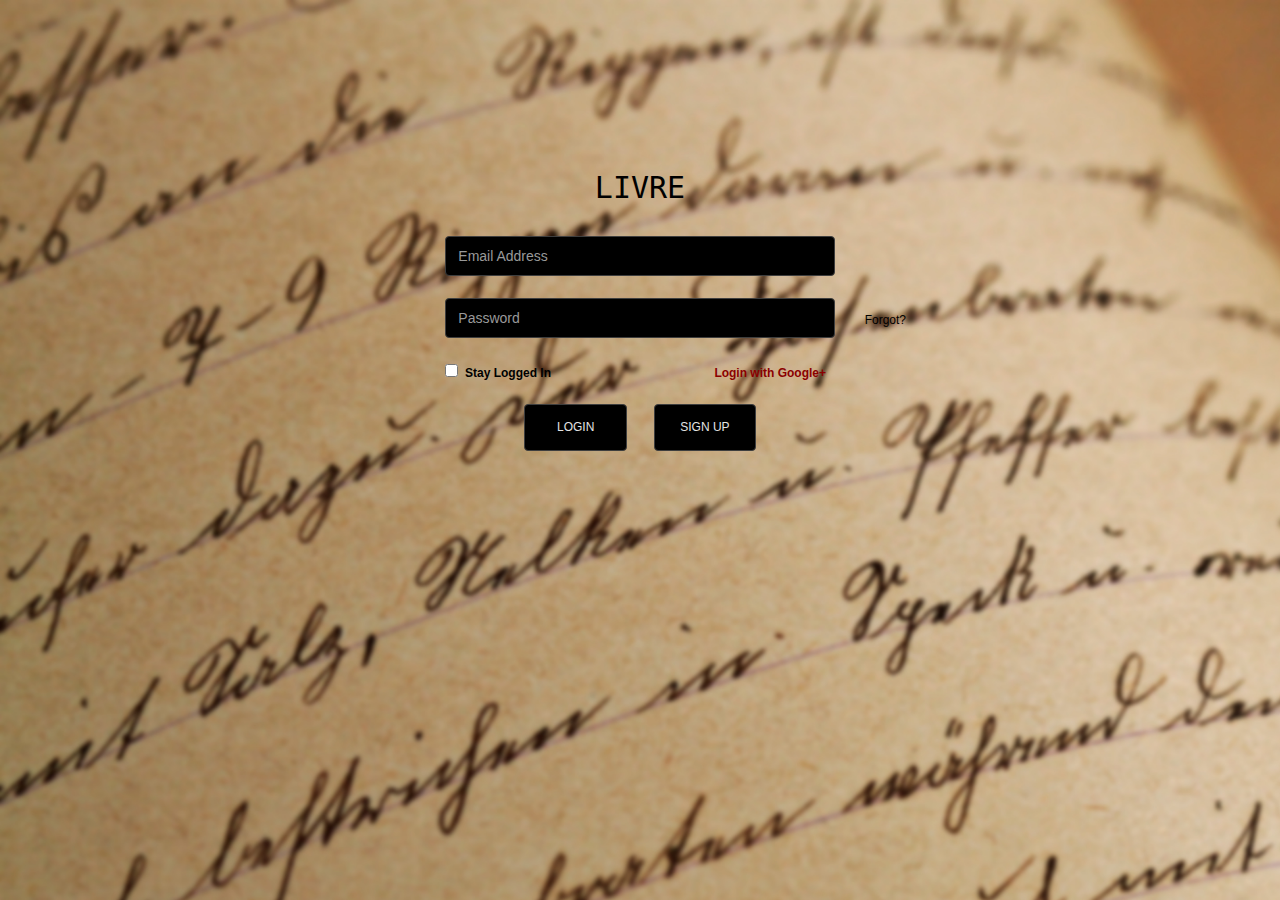
<file: Login_partial.html>
<!DOCTYPE HTML>   

<html>
    
<head>
     <link rel="stylesheet" type="text/css" href="Login.css">
      <link href="bootstrap.min.css" rel="stylesheet">

    
</head>
    
    <body>
    <form>
            <div class="center">
        <div class="container-fluid">
        

            <div col="col-md-12">
            
            <div class="row mod1">
                <div class="col-md-4">
          
                </div>
                
                
                <div class="col-md-4">
           <h2 class="mod1">LIVRE</h2>
                </div>
                
                </div>
            
                
                </div>
            
            
                     <!--First Row-->
            
                <div class="row">
                    
                    <div class="col-md-4">
          
                </div>
                    
                        <div class="col-md-4">
					 
					<input type="email" class="form-control" id="exampleInputEmail" placeholder="Email Address" required/>
                    </div>
                </div>
                    
                    
                <div class="row">
                    
                    
                    <div class="col-md-4">
          
                </div>
                    
                    
                    <div class="col-md-4">
					
					<input type="password" class="form-control" id="exampleInputPassword" placeholder="Password" required/> 
                        </div>
                    
                    <div class="col-md-4">
          
                        <a href="ForgotPass.html"><h6 style="color:black; text-align:left;" class="fg">Forgot?</h6></a>
                        
                </div>
                    
				</div>
                    
                     <!--Third Row-->
                    
                    <div class="row">
                        
                        
                        <div class="col-md-4">
          
                </div>
                        
                        
                        <div class="col-md-4 temp1">
                            
                            <input type="checkbox"/>&nbsp;&nbsp;Stay Logged In
                   
                        
                           <a href="#">&nbsp;&nbsp;&nbsp;&nbsp;&nbsp;&nbsp;&nbsp;&nbsp;&nbsp;&nbsp;&nbsp;&nbsp;&nbsp;&nbsp;&nbsp;&nbsp;&nbsp;&nbsp;&nbsp;&nbsp;&nbsp;&nbsp;&nbsp;&nbsp;&nbsp;&nbsp;&nbsp;&nbsp;&nbsp;&nbsp;&nbsp;&nbsp;&nbsp;&nbsp;&nbsp;&nbsp;&nbsp;&nbsp;&nbsp;&nbsp;&nbsp;&nbsp;&nbsp;&nbsp;&nbsp;&nbsp;&nbsp;&nbsp;Login with Google+</a> 
                            
                            <!--<a href="#"><h6 style="text-align:right; padding-bottom:0em;">Login with Google+</h6></a>-->
                            
                        </div>
                    </div>
                      
                     <!--Fourth Row-->
                     
                    <div class="row">
                        
                        <div class="col-md-4">
          
                </div>
                        
                        
                        <div class="col-md-4 temp3">
                             <a href="../Assignment/Home/src/index.html" class="btn-default btn"><h6>&nbsp;&nbsp;LOGIN&nbsp;&nbsp;</h6></a>
                            
                            &nbsp;&nbsp;&nbsp;&nbsp;&nbsp;

                            <a href="../Assignment/Signup.html" class="btn-default btn" ><h6>SIGN UP</h6></a>
                        </div>
                    </div>
                  </div>
            </div>
        
        
            <style>
             
             body{
              
                 margin-top:10em;
                 margin-bottom: 10em;
                 background-image: url("Bg2.jpg");
                     background-size: 1500px 1000px;
                 background-repeat: no-repeat;
             }
             
             a{
                 
                 color:darkred;
                
             }
        
                a:hover{
    
                text-decoration: none;
                
    
                }
                
                .temp3{
    
                    text-align: center;
                    padding-top: 0px;
                    }
                
                .btn-default{
                    
                    padding-right: 25px;
                    padding-left: 25px;
    
                }
                
             .mod1:hover{
                 
                color: #fff;
                 
                 
             }
             
             .mod1{
                 
                 color:#000; text-align:center; font-family:monospace;
             }
             
          
             
             
        </style>
    </form>
        
        </body>
     
     </html>
</file>
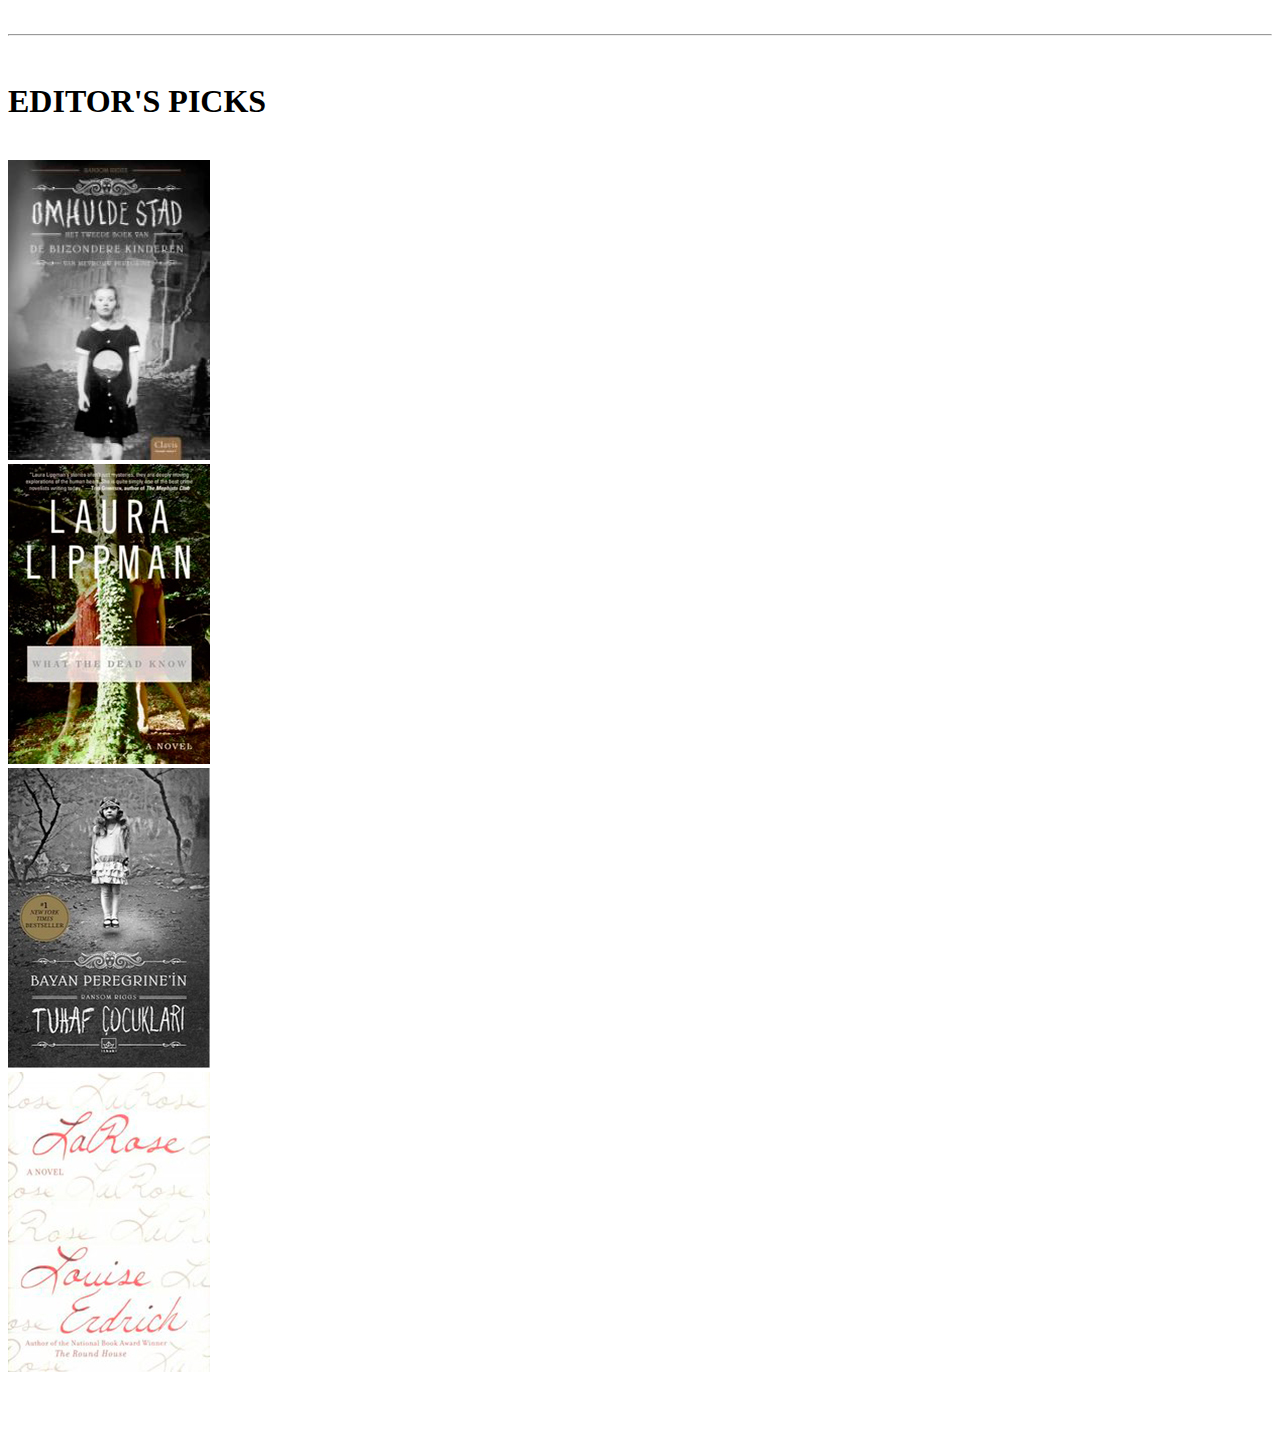
<file: Home/src/SeeMore.html>
<!DOCTYPE HTML>
<html>
<head>
    
    <script src="https://ajax.googleapis.com/ajax/libs/jquery/1.12.4/jquery.min.js"></script>
</head>
<body>
<div class="row">
		<div class="col-md-12">
            <br>
            <hr>
            <br>
            <h1 class="tpc">EDITOR'S PICKS</h1>
            <br>
			<div class="row row2">
				<div class="col-md-3" onclick="window.open('#','mywindow');" style="cursor: pointer;">
					<img alt="Bootstrap Image Preview" src="../../images/books/ec1.jpg" class="cat1">
				</div>
				<div class="col-md-3" onclick="window.open('#','mywindow');" style="cursor: pointer;">
					<img alt="Bootstrap Image Preview" src="../../images/books/ec2.jpg" class="cat1">
				</div>
				<div class="col-md-3" onclick="window.open('#','mywindow');" style="cursor: pointer;">
					<img alt="Bootstrap Image Preview" src="../../images/books/ec3.jpg" class="cat1">
				</div>
				<div class="col-md-3" onclick="window.open('#','mywindow');" style="cursor: pointer;">
					<img alt="Bootstrap Image Preview" src="../../images/books/ec4.jpg" class="cat1">
				</div>
			</div>
            <br>
			<!-- <div class="row row2">
				<div class="col-md-3" onclick="window.open('#','mywindow');" style="cursor: pointer;">
					<img alt="Bootstrap Image Preview" src="../../images/books/na5.jpg" class="cat1">
				</div>
				<div class="col-md-3" onclick="window.open('#','mywindow');" style="cursor: pointer;">
					<img alt="Bootstrap Image Preview" src="../../images/books/na6.jpg" class="cat1">
				</div>
				<div class="col-md-3" onclick="window.open('#','mywindow');" style="cursor: pointer;">
					<img alt="Bootstrap Image Preview" src="../../images/books/na7.jpg" class="cat1">
				</div>
				<div class="col-md-3" onclick="window.open('#','mywindow');" style="cursor: pointer;">
					<img alt="Bootstrap Image Preview" src="../../images/books/na8.png" class="cat1">
				</div>
			</div>  -->
            <br><br>
            <!--<div class="row row3">
                <div class="col-md-12">
			<button type="button" class="btn btn-lg btn-default">
				See More
			</button>
                    </div>
                </div> -->
		</div>
	</div>
    
    
    </body>
    </html>
</file>
<file: Login.css>
body{
    
    background-color: black;
}

.container{
    

    color:darkgrey;
    font-family: sans-serif;
    font-weight: 100;
   
}



.row{
    
    padding: 11px;
}

.temp1{
    
    font-weight: 100;
    font-size: 12px;
    color: black;
    font-weight: 600;
}



a:hover{
    
    text-decoration: none;
    
}

.fg{
    
    padding-top: .5em;
}
</file>
